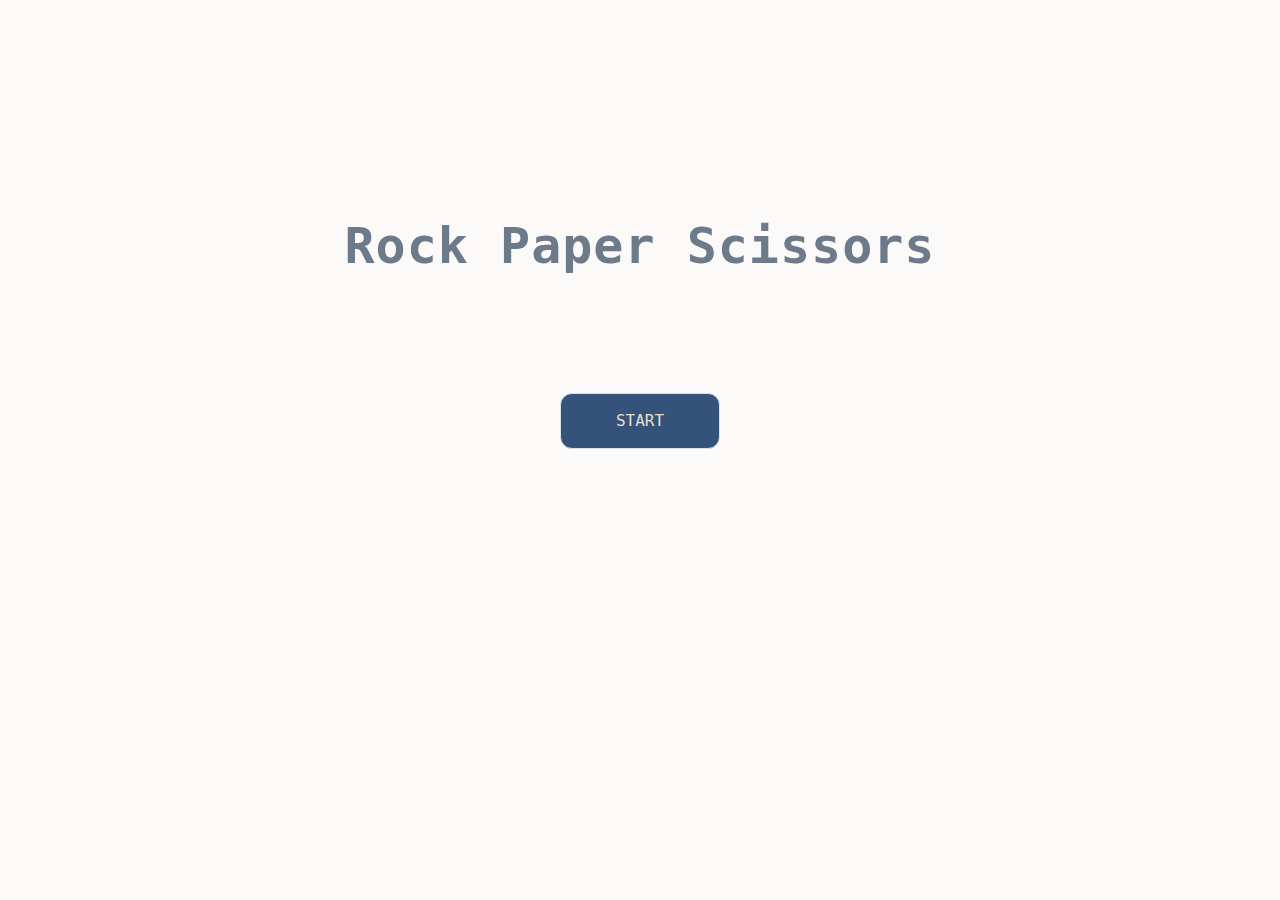
<file: index.html>
<!DOCTYPE html>
<html lang="en">
<head>
    <meta charset="UTF-8">
    <meta name="viewport" content="width=device-width, initial-scale=1.0">
    <title>Rock-paper-scissors</title>
    <script defer src="./scripts/index.js"></script>
    <link rel="stylesheet" href="./styles.css">


    <!--Press start 2P-->
    <link rel="preconnect" href="https://fonts.googleapis.com">
    <link rel="preconnect" href="https://fonts.gstatic.com" crossorigin>
    <link href="https://fonts.googleapis.com/css2?family=Press+Start+2P&family=Schibsted+Grotesk:ital,wght@0,400..900;1,400..900&display=swap" rel="stylesheet">
</head>
<body>
    <div class="start-main">
        <div class="main">
            <div class="game-name">
                <h1>Rock Paper Scissors</h1>
            </div>
            <button data-action="start">START</button>
        </div>
    </div>
</body>
</html>
</file>
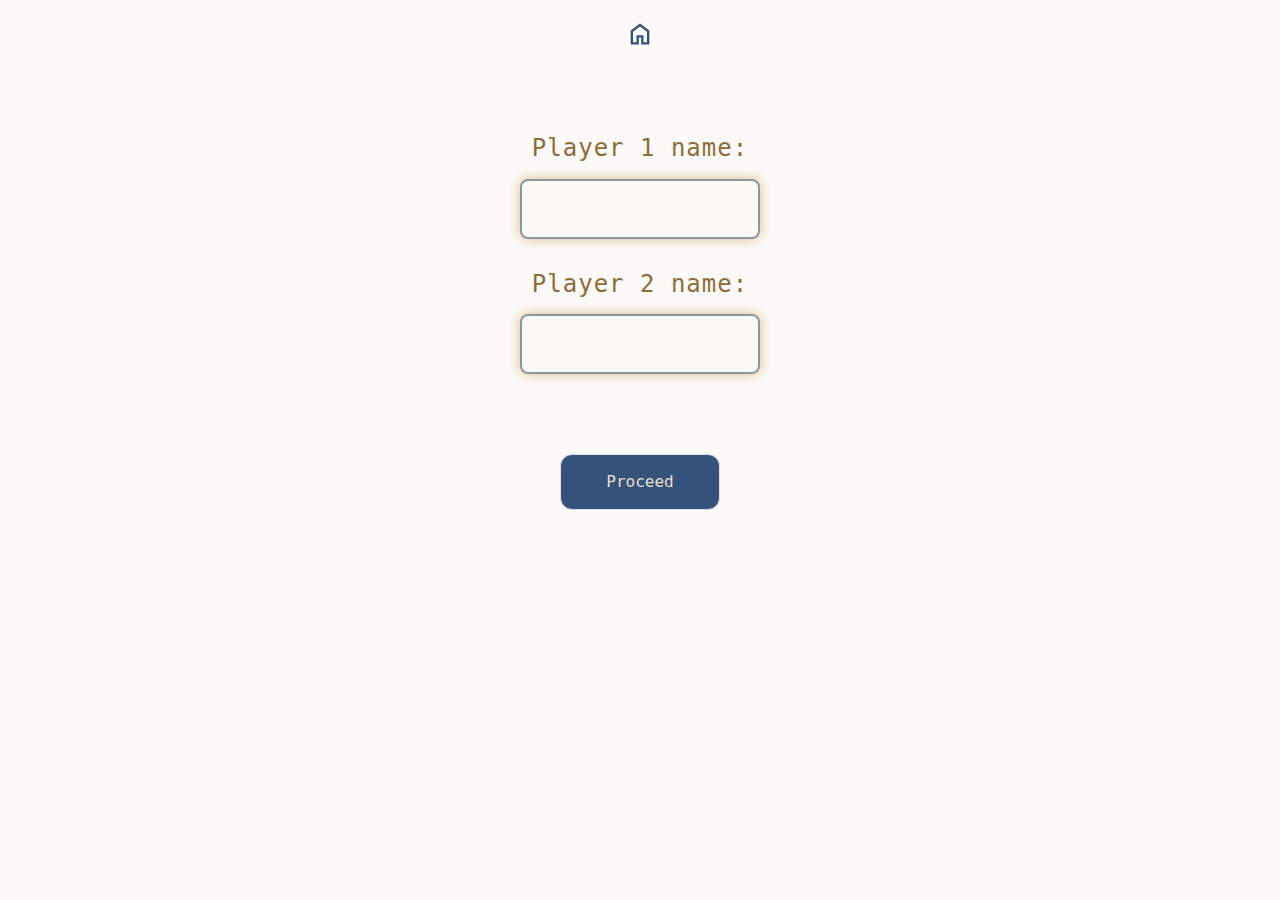
<file: pages/2-player-start.html>
<!DOCTYPE html>
<html lang="en">
<head>
    <meta charset="UTF-8">
    <meta name="viewport" content="width=device-width, initial-scale=1.0">
    <title>Rps-player-start</title>
    <script defer src="../game.js"></script>
    <script defer src="../scripts/2-player-start.js"></script>
    <link rel="stylesheet" href="../styles.css">

    <!--Press start 2P-->
    <link rel="preconnect" href="https://fonts.googleapis.com">
    <link rel="preconnect" href="https://fonts.gstatic.com" crossorigin>
    <link href="https://fonts.googleapis.com/css2?family=Press+Start+2P&family=Schibsted+Grotesk:ital,wght@0,400..900;1,400..900&display=swap" rel="stylesheet">
</head>
<body>
    <div class="home" onclick="goHome()">
        <svg xmlns="http://www.w3.org/2000/svg" height="28px" viewBox="0 -960 960 960" width="28px" fill="#35527a"><path d="M240-200h120v-240h240v240h120v-360L480-740 240-560v360Zm-80 80v-480l320-240 320 240v480H520v-240h-80v240H160Zm320-350Z"/></svg>
    </div>
    <div class="main selector">
        <div class="input-cont">
            <div class="selection-buttons-cont">
                <label for="player1Name">Player 1 name:</label>
                <input type="text" placeholder="" id="player1Name">
            </div>
            <div class="selection-buttons-cont">
                <label for="player2Name">Player 2 name:</label>
                <input type="text" id="player2Name">
            </div>
        </div>   
        <button type="button">Proceed</button> 
    </div>
</body>
</html>
</file>
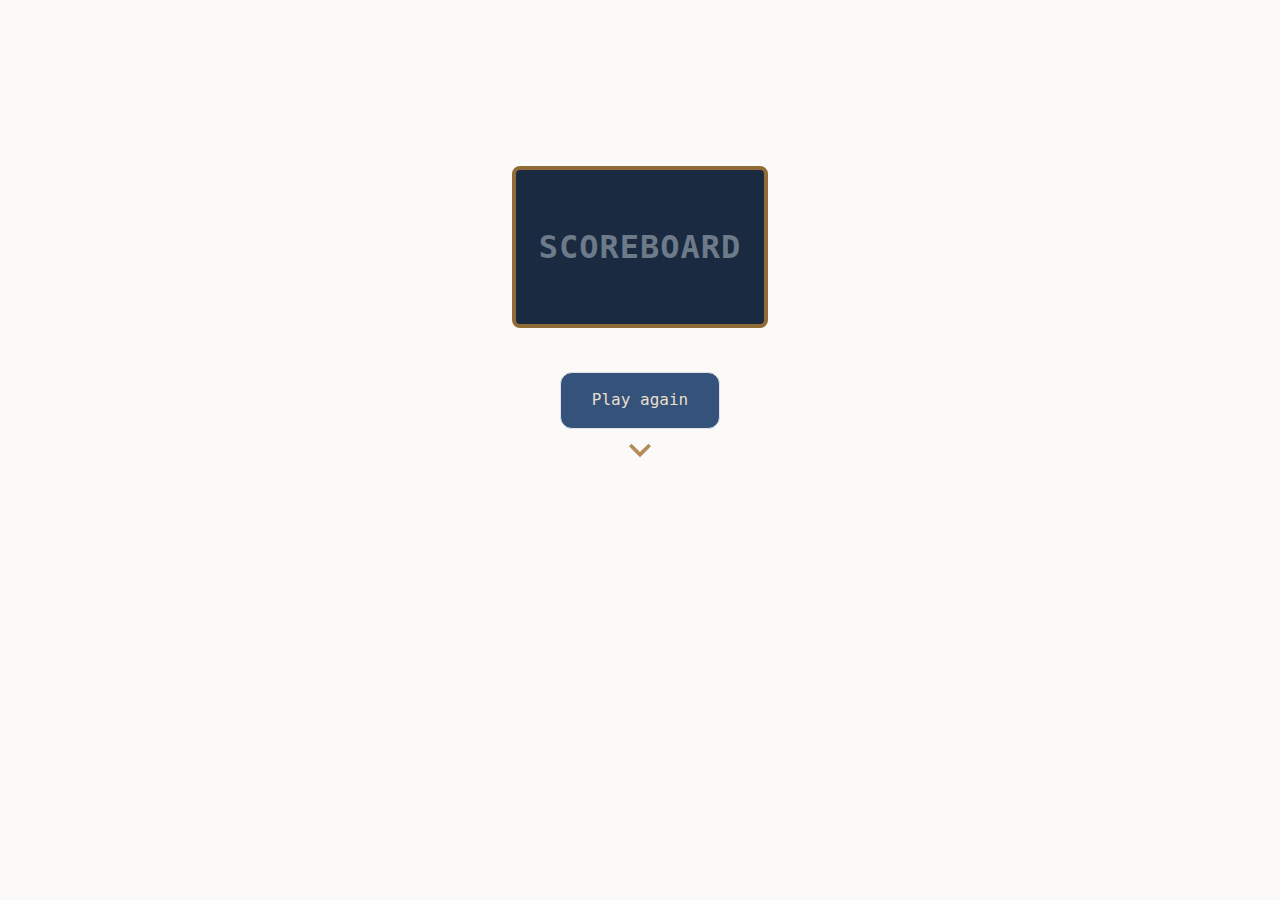
<file: pages/display.html>
<!DOCTYPE html>
<html lang="en">
<head>
    <meta charset="UTF-8">
    <meta name="viewport" content="width=device-width, initial-scale=1.0">
    <link rel="stylesheet" href="../styles.css">
    <script defer src="../game.js"></script>
    <script defer src="../scripts/display.js"></script>
    <title>Rps-display</title>

    <!--Press start 2P-->
    <link rel="preconnect" href="https://fonts.googleapis.com">
    <link rel="preconnect" href="https://fonts.gstatic.com" crossorigin>
    <link href="https://fonts.googleapis.com/css2?family=Press+Start+2P&family=Schibsted+Grotesk:ital,wght@0,400..900;1,400..900&display=swap" rel="stylesheet">
</head>
<body>
    <!--<div class="home">
        <svg xmlns="http://www.w3.org/2000/svg" height="28px" viewBox="0 -960 960 960" width="28px" fill="#35527a"><path d="M240-200h120v-240h240v240h120v-360L480-740 240-560v360Zm-80 80v-480l320-240 320 240v480H520v-240h-80v240H160Zm320-350Z"/></svg>
    </div>-->
    <div class="display-outer">
        <div class="main selector display">
            <div class="input-cont-display">
                <span><p id="player-choice"></p></span>
                <p id="computer-choice"></p>
                <p id="roundResult"></p>
                <div id="scoreboard">
                    <h3>SCOREBOARD</h3>
                    <pre id="scoreboard-body"></pre>
                </div>
            </div>
        </div>    
        <button id="play-again">Play again</button>
        <div>
            <div class="arrows">     
                <svg xmlns="http://www.w3.org/2000/svg" id="arrow-down" height="44px" viewBox="0 -960 960 960" width="44px" fill="#b38d57"><path d="M480-344 240-584l56-56 184 184 184-184 56 56-240 240Z"/></svg>
                <svg xmlns="http://www.w3.org/2000/svg" id="arrow-up" class="hidden" height="44px" viewBox="0 -960 960 960" width="44px" fill="#b38d57"><path d="M480-528 296-344l-56-56 240-240 240 240-56 56-184-184Z"/></svg>
            </div>
            <div class="buttons-outer hidden">
                <button data-set="start-over">Start over</button>
                <button data-set="switch">Switch mode</button>
            </div>
            <div id="switchMode" class="modal">
                <div class="modal-content">
                    <p id="switchMessage"></p>
                    <div class="modal-buttons">
                        <button id="confirmSwitch">Yes</button>
                        <button id="cancelSwitch">Cancel</button>
                    </div>
                </div>
            </div>
        </div>
    </div>        
</body>
</html>
</file>
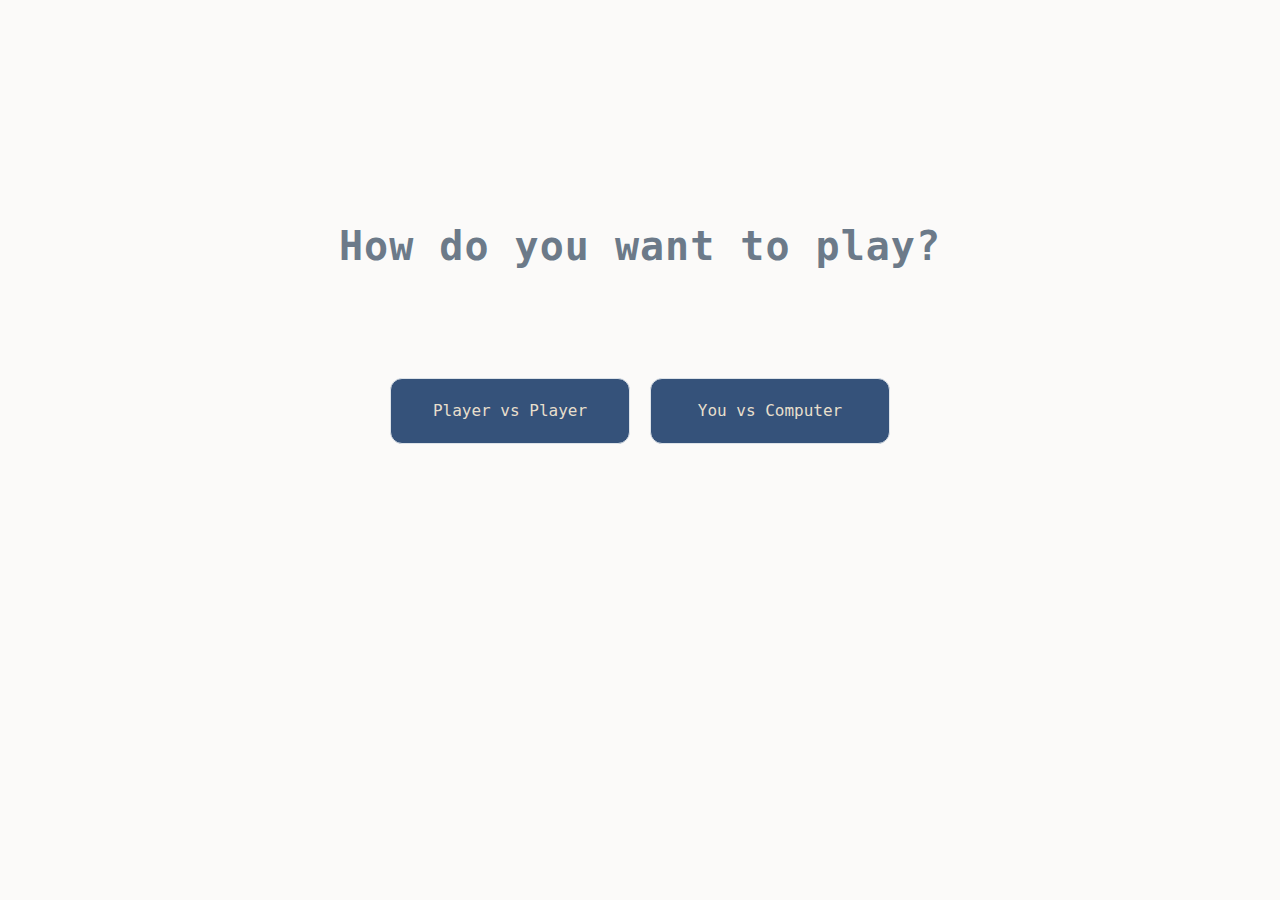
<file: pages/mode-selection.html>
<!DOCTYPE html>
<html lang="en">
<head>
    <meta charset="UTF-8">
    <meta name="viewport" content="width=device-width, initial-scale=1.0">
    <title>Rps-Selection</title>
    <script src="../scripts/mode-selection.js"></script>
    <link rel="stylesheet" href="../styles.css">


    <!--Press start 2P-->
    <link rel="preconnect" href="https://fonts.googleapis.com">
    <link rel="preconnect" href="https://fonts.gstatic.com" crossorigin>
    <link href="https://fonts.googleapis.com/css2?family=Press+Start+2P&family=Schibsted+Grotesk:ital,wght@0,400..900;1,400..900&display=swap" rel="stylesheet">
</head>
<body>
    <div class="start-main">
        <div class="main">
            <h2>How do you want to play?</h2>
            <div class="selection-buttons">
                <button data-selection="2Player">Player vs Player</button>
                <button data-selection="1Player">You vs Computer</button>
            </div>
        </div>
    </div>
</body>
</html>
</file>
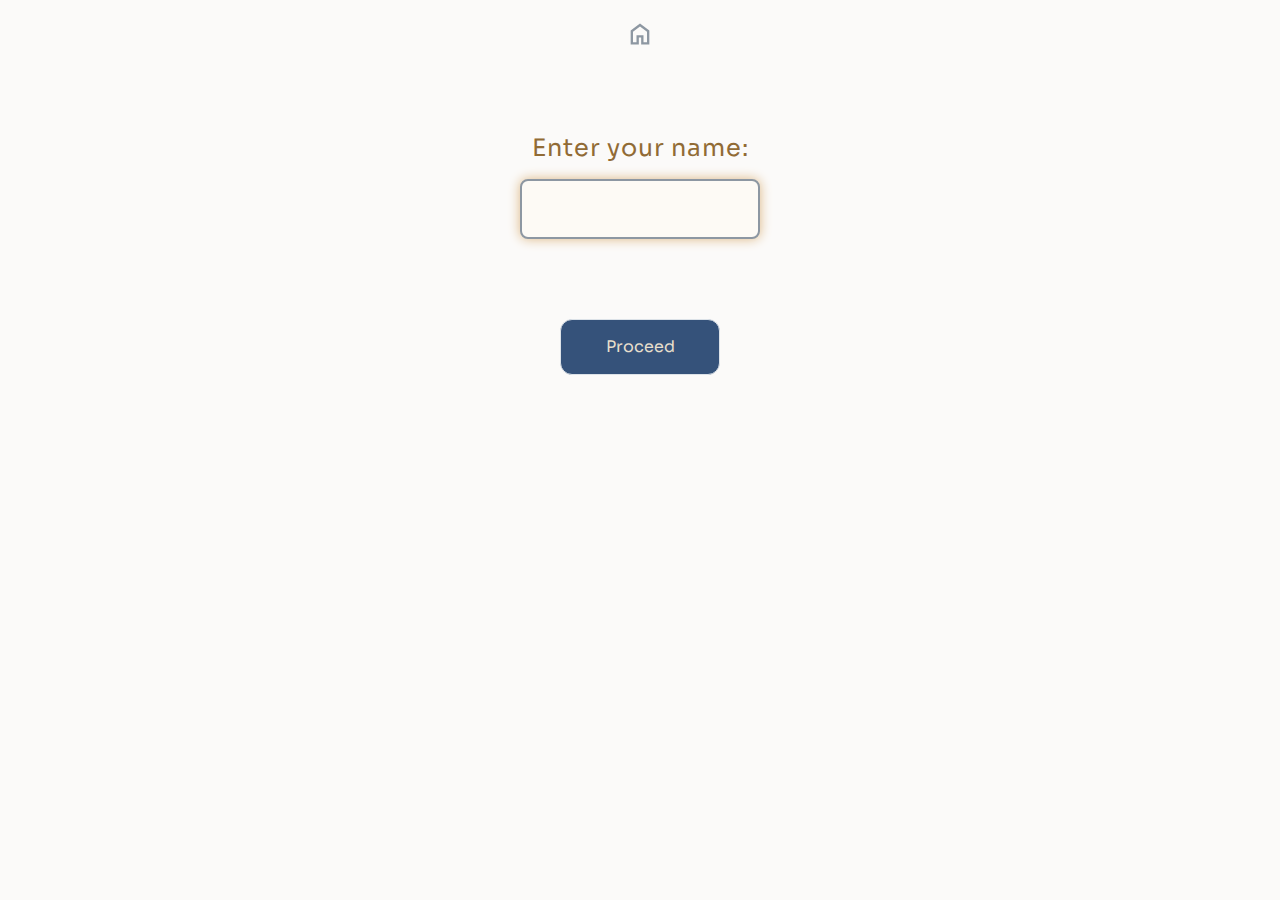
<file: pages/player-enter-name.html>
<!DOCTYPE html>
<html lang="en">
<head>
    <meta charset="UTF-8">
    <meta name="viewport" content="width=device-width, initial-scale=1.0">
    <link rel="stylesheet" href="../styles.css">
    <script src="../scripts/player-enter-name.js" defer></script>
    <script src="../game.js" defer></script>
    <title>Document</title>

    <!--Press start 2P-->
    <link rel="preconnect" href="https://fonts.googleapis.com">
    <link rel="preconnect" href="https://fonts.gstatic.com" crossorigin>
    <link href="https://fonts.googleapis.com/css2?family=Press+Start+2P&family=Schibsted+Grotesk:ital,wght@0,400..900;1,400..900&display=swap" rel="stylesheet">


    <!--Silkscreen-->
    <link rel="preconnect" href="https://fonts.googleapis.com">
    <link rel="preconnect" href="https://fonts.gstatic.com" crossorigin>
    <link href="https://fonts.googleapis.com/css2?family=Press+Start+2P&family=Schibsted+Grotesk:ital,wght@0,400..900;1,400..900&family=Silkscreen:wght@400;700&display=swap" rel="stylesheet">


    <!--Sora-->
    <link rel="preconnect" href="https://fonts.googleapis.com">
    <link rel="preconnect" href="https://fonts.gstatic.com" crossorigin>
    <link href="https://fonts.googleapis.com/css2?family=Pixelify+Sans:wght@400..700&family=Press+Start+2P&family=Schibsted+Grotesk:ital,wght@0,400..900;1,400..900&family=Silkscreen:wght@400;700&family=Sora:wght@100..800&family=VT323&display=swap" rel="stylesheet">
</head>
<body>
    <div class="home" onclick="goHome()">
        <svg xmlns="http://www.w3.org/2000/svg" height="28px" viewBox="0 -960 960 960" width="28px" fill="#8d97a2"><path d="M240-200h120v-240h240v240h120v-360L480-740 240-560v360Zm-80 80v-480l320-240 320 240v480H520v-240h-80v240H160Zm320-350Z"/></svg>
    </div>
    <div class="main selector">
        <div class="input-cont">
            <div class="selection-buttons-cont">
            <label>Enter your name:</label>
            <input type="text" id="singlePlayerName">
            </div>
        </div>   
        <button data-action="proceed">Proceed</button> 
    </div>
</body>
</html>
</file>
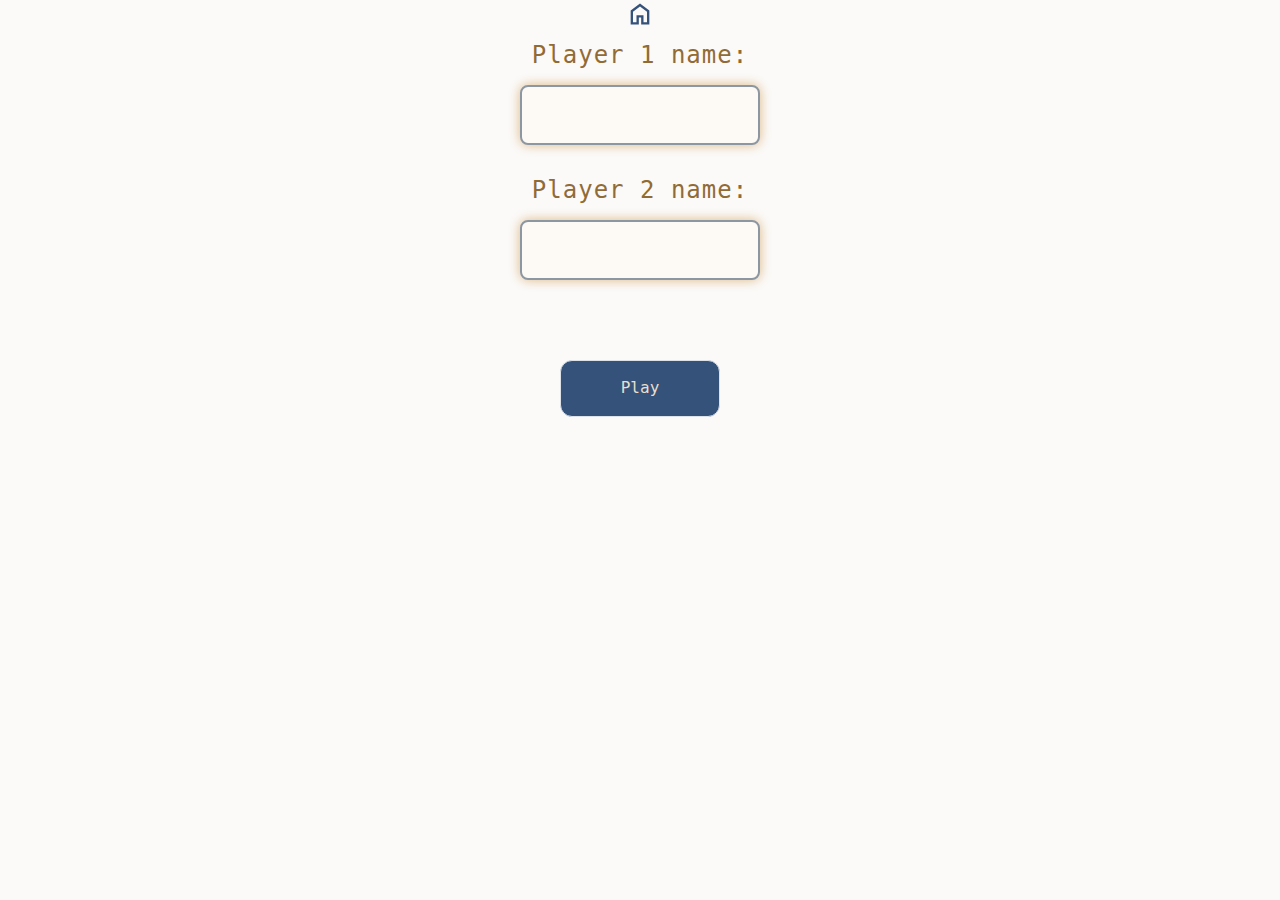
<file: pages/player-start.html>
<!DOCTYPE html>
<html lang="en">
<head>
    <meta charset="UTF-8">
    <meta name="viewport" content="width=device-width, initial-scale=1.0">
    <title>Rps-player-start</title>
    <link rel="stylesheet" href="../styles.css">

    <!--Press start 2P-->
    <link rel="preconnect" href="https://fonts.googleapis.com">
    <link rel="preconnect" href="https://fonts.gstatic.com" crossorigin>
    <link href="https://fonts.googleapis.com/css2?family=Press+Start+2P&family=Schibsted+Grotesk:ital,wght@0,400..900;1,400..900&display=swap" rel="stylesheet">
</head>
<body>
    <div class="nav">
        <svg xmlns="http://www.w3.org/2000/svg" height="28px" viewBox="0 -960 960 960" width="28px" fill="#35527a"><path d="M240-200h120v-240h240v240h120v-360L480-740 240-560v360Zm-80 80v-480l320-240 320 240v480H520v-240h-80v240H160Zm320-350Z"/></svg>
    </div>
    <div class="main selector">
        <div class="input-cont">
            <div class="selection-buttons-cont">
            <label>Player 1 name:</label>
            <input type="text" id="player1Name">
            </div>
            <div class="selection-buttons-cont">
            <label>Player 2 name:</label>
            <input type="text" id="player2Name">
            </div>
        </div>   
        <button onclick="captureNames()">Play</button> 
    </div>

    <script>
        const nav = document.querySelector(".nav");
            nav.addEventListener("click", () => {
            window.location.href = "../index.html";
        });

        function captureNames () {
            const Player1Name = document.getElementById("player1Name").value;
            const player2Name = document.getElementById("player2Name").value;

            // check if name was entered
            if (!Player1Name) {
                alert("Please enter a name for Player 1 before proceeding");
                return;
            }
            if (!player2Name) {
                alert("Please enter a name for Player 2 before proceeding");
                return;
            }

            //build query parameters
            const params = new URLSearchParams();
            params.set("player1", Player1Name);
            params.set("player2", player2Name);
            params.set("mode", "multi");

            window.location.href = "./player-1-selection.html?" + params.toString();
        }
    </script>
</body>
</html>
</file>
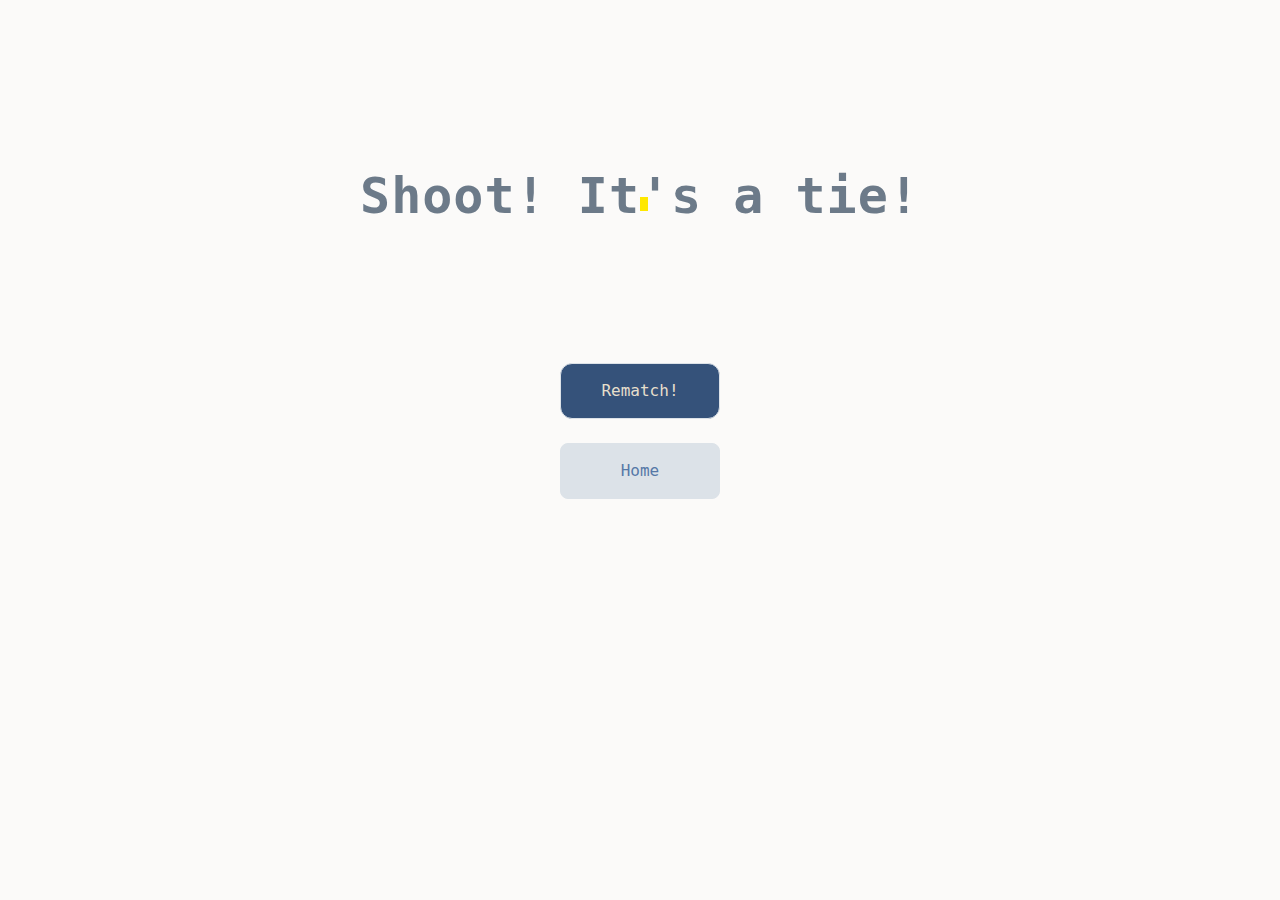
<file: pages/results.html>
<!DOCTYPE html>
<html lang="en">
    <head>
        <meta charset="UTF-8">
        <meta name="viewport" content="width=device-width, initial-scale=1.0">
        <title>Results</title>
        <script defer src="../game.js"></script>
        <script defer src="../scripts/results.js"></script>
        <script defer src="../scripts/confetti.js" ></script>
        <link rel="stylesheet" href="../styles.css">

        <!--Press start 2P-->
        <link rel="preconnect" href="https://fonts.googleapis.com">
        <link rel="preconnect" href="https://fonts.gstatic.com" crossorigin>
        <link href="https://fonts.googleapis.com/css2?family=Press+Start+2P&family=Schibsted+Grotesk:ital,wght@0,400..900;1,400..900&display=swap" rel="stylesheet">
    </head>
    <body>
        <div class="start-main">
        <div class="main">
            <h1 id="winner-message"></h1>
            <div class="extended">
                <button id="play-again">Rematch!</button>
                <button class="return" onclick="goHome()">Home</button>
            </div>
        </div>
    </body>
</html>
</file>
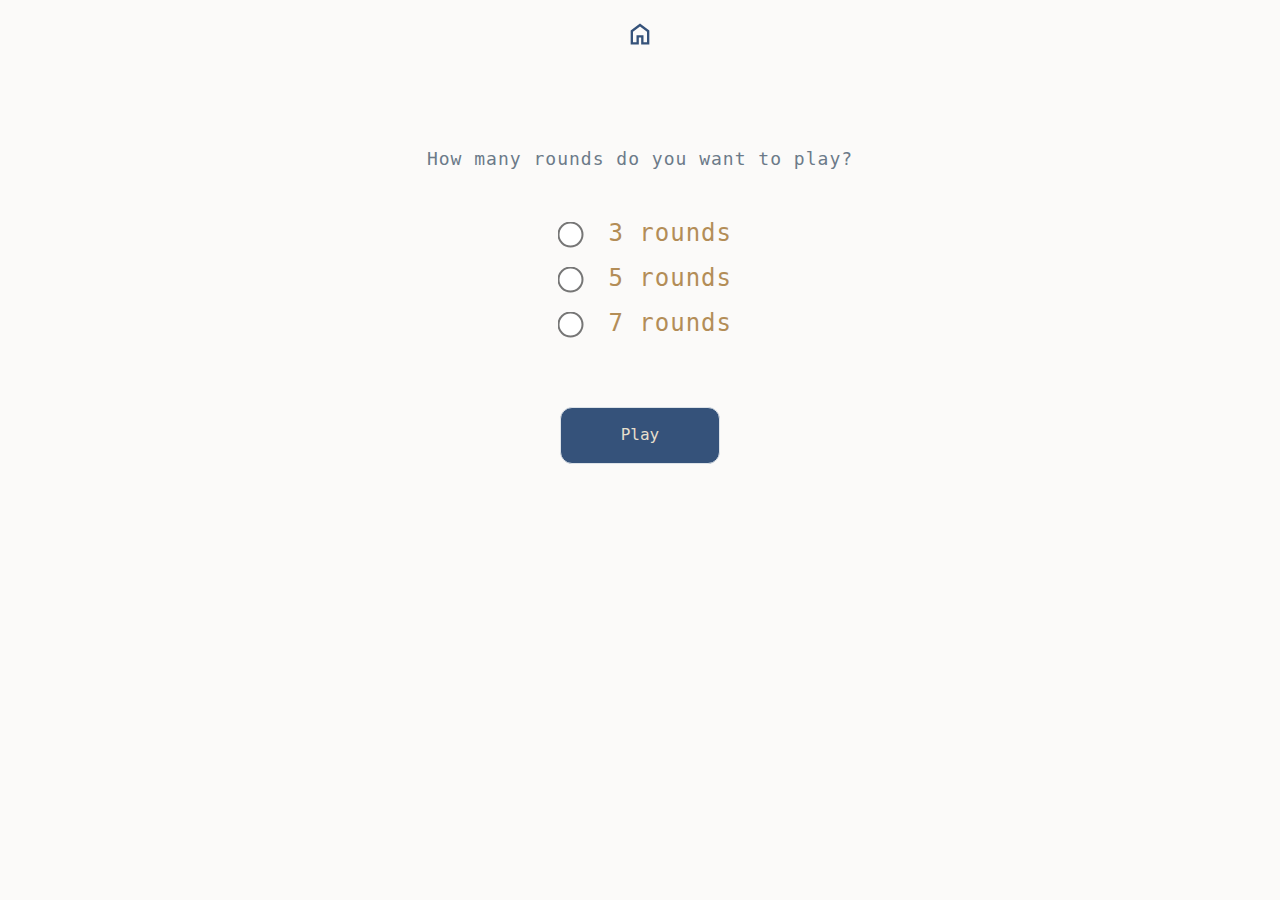
<file: pages/round-select.html>
<!DOCTYPE html>
<html lang="en">
<head>
    <meta charset="UTF-8">
    <meta name="viewport" content="width=device-width, initial-scale=1.0">
    <link rel="stylesheet" href="../styles.css">
    <script defer src="../scripts/round-select.js"></script>
    <script defer src="../game.js"></script>
    <title>Document</title>

    <!--Press start 2P-->
    <link rel="preconnect" href="https://fonts.googleapis.com">
    <link rel="preconnect" href="https://fonts.gstatic.com" crossorigin>
    <link href="https://fonts.googleapis.com/css2?family=Press+Start+2P&family=Schibsted+Grotesk:ital,wght@0,400..900;1,400..900&display=swap" rel="stylesheet">
</head>
<body>
    <div class="home" onclick="goHome()">
        <svg xmlns="http://www.w3.org/2000/svg" height="28px" viewBox="0 -960 960 960" width="28px" fill="#35527a"><path d="M240-200h120v-240h240v240h120v-360L480-740 240-560v360Zm-80 80v-480l320-240 320 240v480H520v-240h-80v240H160Zm320-350Z"/></svg>
    </div>
    <div class="main">
        <p>How many rounds do you want to play?</p>
            <form action="">
                <input type="radio" name="choice" data-value="3-rounds"> 3 rounds<br>
                <input type="radio" name="choice" data-value="5-rounds"> 5 rounds<br>
                <input type="radio" name="choice" data-value="7-rounds"> 7 rounds<br>
            </form>
        <button data-choice="play">Play</button>
    </div>
</body>
</html>
</file>
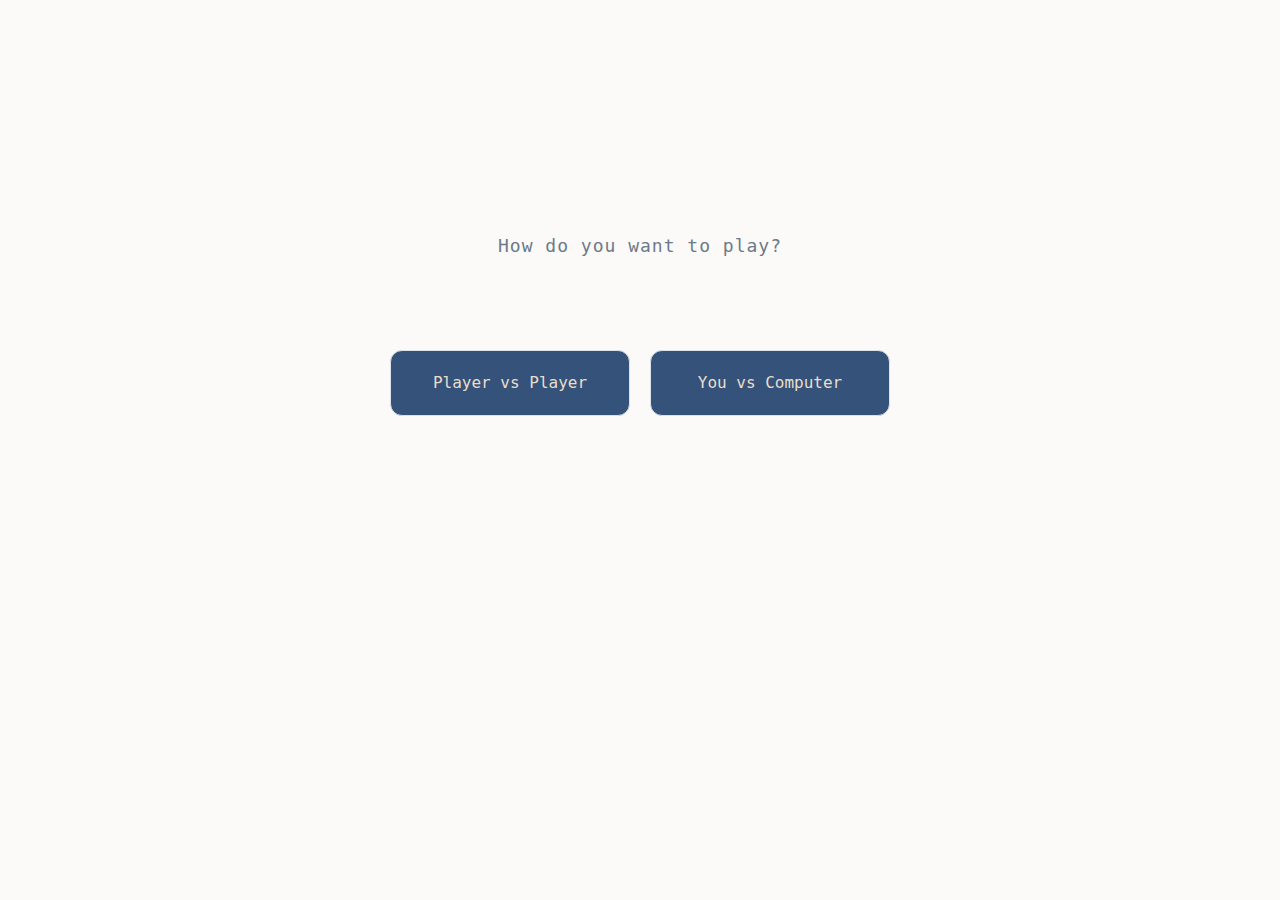
<file: pages/selection.html>
<!DOCTYPE html>
<html lang="en">
<head>
    <meta charset="UTF-8">
    <meta name="viewport" content="width=device-width, initial-scale=1.0">
    <title>Rps-Selection</title>
    <link rel="stylesheet" href="../styles.css">


    <!--Press start 2P-->
    <link rel="preconnect" href="https://fonts.googleapis.com">
    <link rel="preconnect" href="https://fonts.gstatic.com" crossorigin>
    <link href="https://fonts.googleapis.com/css2?family=Press+Start+2P&family=Schibsted+Grotesk:ital,wght@0,400..900;1,400..900&display=swap" rel="stylesheet">
</head>
<body>
    <div class="start-main">
        <div class="main">
            <p>How do you want to play?</p>
            <div class="selection-buttons">
                <button data-selection="2Player">Player vs Player</button>
                <button data-selection="1Player">You vs Computer</button>
            </div>
        </div>
    </div>
    <script>
        function getSelection () {
            const selectButton = document.querySelectorAll("button[data-selection]");
            selectButton.forEach(currentItem => {
                currentItem.addEventListener("click", () => {
                    const selection = currentItem.dataset.selection;
                    openRespectivePage(selection);
                });
            });
        }

        function openRespectivePage(selection) {
            if (selection === "1Player") {
                //pass mode into URL
                window.location.href = "../pages/player-enter-name.html?mode=single";
            } else if (selection === "2Player") {
                window.location.href = "../pages/player-start.html?mode=multi";
            };
        }

        getSelection ();
    </script>
</body>
</html>
</file>
<file: styles.css>
html {
  padding: 0;
  margin: 0;
}

:root {
  font-size: 62.5%;
  box-sizing: border-box;
  font-family: "Press Start 2p", monospace;
  font-family: "Silkscreen", monospace;
  font-family: "Sora", monospace;
  line-height: 1.8;
  letter-spacing: .1rem;
  

  --cr-0: #fcf1dc;
  --cr-1: #e1c89a;
  --cr-2: #ddb783;
  --cr-3: #b38d57;
  --cr-3-5: #916b35;
  --cr-4: #67481e;
  --cr-5: #1e1406;
  --dk-000: #5678a7;
  --dk-00: #35527a;
  --dk-01: #1e3555;
  --dk-1: #1a2a40;
  --dk-2: #040a12;
  --ter-00: #d5caf1;
  --ter-0: #c4aef6;
  --ter-1: #9881ca;
  --ter-2: #46336e;
  --ter-3: #1e1239;
  --dk-grey: #585a5c;

  --li-1: #fdfaf5;
  --li-2: #c9c6c0;
  --ol-1: #fbfaf9;
  --ol-2: #e7dfcc;
  --ol-2-5: #7b7d7d;
  --ol-3: #565756;
  --sl-000: #dce2e8;
  --sl-00: #aeb6bf;
  --sl-0: #8d97a2;
  --sl-1: #6c7a89;
  --sl-2: #475666;
  --sl-3: #2e3b48;
  --sl-4: #1e2a36;
}

*, *::before, *::after {
  box-sizing: inherit;
}






h1, h2, h3, h4, p {
  color: var(--sl-1);
  text-align: center;
}

h1 {
  font-size: clamp(3.2rem, 2.4rem + 3vw, 5rem);
  line-height: 1.3;
}

h2 {
  font-size: clamp(2.6rem, 2rem + 2vw, 4rem);
  line-height: 1.35;
}

h3 {
  font-size: clamp(2.2rem, 1.6rem + 1.5vw, 3.2rem);
  line-height: 1.4;
}

h4, form {
  font-size: clamp(1.8rem, 1.4rem + 1vw, 2.4rem);
  line-height: 1.45;
}

p {
  font-size: clamp(1.4rem, 1.2rem + 0.5vw, 1.8rem);
  line-height: 1.6;
}

select {
  border-radius: 6px;
}

select option {
  background-color: var(--dk-2);
  color: var(--ter-1);
  font-family: monospace;
}

body {
  background-color: var(--ol-1);
  padding: 0 clamp(2.8rem, 2.6rem + 1.5vw, 4.8rem);
  margin: 0;
  height: 100vh;
  display: flex;
  flex-direction: column;
  align-items: center;
}

.start-main {
  display: flex;
  align-items: center;
  height: 70vh;
}

.main {
  display: flex;
  flex-direction: column;
  /*justify-content: center;*/
  align-items: center;
  gap: 2rem;
  /*padding-bottom: 16rem;*/
}

.main.selector {
  display: flex;
  gap: 8rem;
  /*padding-top: 4.8rem;*/
}

.main.selector.display {
  padding: clamp(4rem, 4rem + .5vh, 6rem) 0rem;
  gap: 4rem;
  /*border: 2px solid var(--cr-2);*/
  /*box-shadow: 0 0 12px var(--ter-1);  */  /* subtle glow */
  height: fit-content;
}

.home {
  padding: 2rem;
  display: flex;
  color: var(--cr-3);
  /*border: 2px solid var(--cr-3);*/
  margin-bottom: 5%;
  border-radius: 6px;
  cursor: pointer;
}

.display-outer {
  display: flex;
  flex-direction: column;
  align-items: center;
  /*justify-content: center;*/
  min-height: 90vh;
}

#player-choice, #computer-choice, #roundResult {
  color: var(--sl-1);
}

span {
  color: var(--cr-3);
}

form {
  color: var(--cr-3);
}

input[type="radio"] {
  transform: scale(2); /* make Option 2 bigger */
  accent-color: var(--sl-1);    /* change its circle color */
  margin: 1.6rem;
}

.radio-text {
  color: var(--cr-3-5);
}

#scoreboard {
  color: var(--ol-2);
  background-color: var(--dk-1);
  font-size: medium;
  font-family: "Silkscreen", monospace;
  padding: clamp(2rem, 1.8rem + .5vh, 2.4rem);
  border-radius: .8rem;
  border: .4rem solid var(--cr-3-5);
  
  width: fit-content;
  margin: 0rem auto;
  margin-top: clamp(1.5rem, 1.5rem + 0.5vh, 4rem);
  text-align: center;
}

#scoreboard h2 {
  margin-top: 0;
  padding-top: .2rem;
  color: var(--cr-2);
}

#scoreboard-body {
  font-family: monospace;
  text-align: center;
  font-size: clamp(1.6rem, 1.6rem + 0.5vw, 2rem);
  margin: clamp(1.2rem, 1rem + .5vh, 1.8rem) 0;
}

.player-turn {
  display: flex;
  justify-content: center;
  font-family: "silkscreen", cursive;
  font-size: clamp(1.8rem, 1.8rem + 0.5vw, 2.4rem);
  color: var(--sl-2);
  padding: 1rem 2rem;
  /*border: 1px solid var(--ter-2);*/
  box-shadow: 0 0 8px var(--cr-3);  /* subtle glow */
  margin-bottom: 2.4rem;
  border-bottom: 4px solid transparent;
  border-radius: 2px;
  width: fit-content;
  position: relative;
}

.player-turn::after {
  content: "";
  position: absolute;
  left: 0;
  right: 0;
  bottom: 0;
  height: 4px; /* thickness of the dotted line */ 
  background-image: radial-gradient(circle, var(--cr-4) 2px, transparent 2px); 
  background-size: 10px 8px; /* horizontal spacing, edge smoothness */ 
  background-repeat: round; /* repeat dots horizontally */
}

.game-name {
  display: flex;
  padding: 0 1.6rem;
  margin-bottom: 6rem;
}

.buttons {
  display: flex;
  justify-content: center;
  gap: 2rem;
  flex-wrap: wrap;
  padding-top: 2.8rem;
}

button {
  display: flex;
  justify-content: center;
  font-size: clamp(1.4rem, 1.2rem + 1vw, 1.6rem); 
  line-height: 1.4; 
  padding: 1.6rem 2.4rem;
  background-color: var(--dk-00);
  color: var(--ol-2);
  border-radius: 1.2rem;
  cursor: pointer;
  width: 16rem;
  border: 1px solid var(--sl-000);
}

button #play-again {
  width: 24rem;
  margin-bottom: 2rem;
  border: none;
}

button[data-set], button[data-set]:hover {
  width: 20rem;
  padding: 1.6rem 1.6rem;
  font-family: "Silkscreen", cursive;
  color: var(--li-2);
  background-color: var(--sl-2);
  border: .5px solid var(--cr-3);
}

.selection-buttons {
  display: flex;
  justify-content: center;
  flex-wrap: wrap;
  gap: 2rem;
  padding-top: 5.2rem;
}

button, textarea, select, input { 
  font-family: inherit;
}

button[data-selection] {
  line-height: 2;
  width: 24rem;
  padding: 1.6rem 2.8rem;
}

button:hover {
  background-color: var(--dk-01);
}

button[data-choice="play"] {
  margin-top: 4rem;
}

.buttons-outer {
  display: flex;
  flex-direction: column;
  align-items: center;
  gap: 1.2rem;
  padding: 2rem 0;
  padding-bottom: 8rem;
  width: 100vw;
  border-top: 1px solid var(--cr-2);
}

.selection-buttons-cont {
  display: flex;
  flex-direction: column;
  gap: 0.8rem;
}

.extended {
  display: flex;
  flex-direction: column;
  align-items: center;
  gap: 2.4rem;
  margin-top: 8rem;
}

.return {
  color: var(--dk-000);
  background-color: var(--sl-000);
  border-radius: .8rem;
  border: 1px solid var(--sl-000);
}

.return:hover {
  background-color: var(--sl-00);
}

label {
  color: var(--cr-3-5);
  font-size: clamp(1.8rem, 1.4rem + 1vw, 2.4rem);
  text-align: center;
}

input[type="text"] {
  border: 2px solid var(--sl-0);      
  border-radius: .8rem;
  padding: 1.2rem 1rem;
  font-size: clamp(1.6rem, 1.5rem + 0.5vw, 1.8rem);
  background-color: var(--li-1);
  color: var(--sl-1);        
  box-shadow: 0 0 12px var(--cr-2);    /* subtle glow */
  caret-color: var(--sl-0);   
  width: 24rem;
  height: 6rem;
}

.input-cont {
  display: flex;
  flex-direction: column;
  gap: 2.4rem;
}

.input-cont-display {
  display: flex;
  flex-direction: column;
  gap: .4rem;
  flex-wrap: wrap;
}

.display-results {
  margin-bottom: 2.8rem;
}

.arrows {
  display: flex;
  justify-content: center;
}

.emoji-character {
  width: clamp(3rem, 3rem + 0.5vw, 6rem);              
  vertical-align: middle;   /* keeps it aligned with text */
  transform-origin: center bottom;
  animation: wiggle 1s ease-in-out 5s, armsUpDown 1s ease-in-out infinite;
}

/* Side-to-side wiggle */
@keyframes wiggle {
  0%, 100% { transform: rotate(0deg); }
  25% { transform: rotate(5deg); }
  75% { transform: rotate(-5deg); }
}

/* Simulated arm movement using scale */
@keyframes armsUpDown {
  0%, 100% { scale: 1; }
  50% { scale: 1.05; }
}

.hidden {
  display: none;
}





/* Modal backdrop */
#switchMode.modal {
  display: none;              /* hidden by default */
  position: fixed;
  top: 0; left: 0;
  width: 100%; height: 100%;
  background-color: rgba(22, 36, 50, 0.8);
  z-index: 999;
}

/* Modal box */
#switchMode .modal-content {
  display: flex;
  flex-direction: column;
  align-items: center;
  background: var(--cr-0);
  padding: 2rem 1.6rem;
  border-radius: 8px;
  /*width: 300px;*/
  margin: 15%;
  text-align: center;
  animation: fadeIn 0.3s ease;
}

#switchMode #switchMessage {
  color: var(--cr-4);
}

/* Buttons */
#switchMode .modal-buttons {
  margin-top: 2rem;
  display: flex;
  flex-direction: column;
}

#switchMode .modal-buttons button {
  margin: .8rem;
  padding: 1.6rem 1.6rem;
  border: none;
  border-radius: .6rem;
  cursor: pointer;
  font-weight: 600;
}

#confirmSwitch {
  background-color: var(--dk-00);
  color: var(--cr-1);
}

#cancelSwitch {
  background-color: rgb(160, 158, 158);
  color: var(--cr-0);
}

/* Fade animation */
@keyframes fadeIn {
  from { opacity: 0; transform: scale(0.9); }
  to   { opacity: 1; transform: scale(1); }
}

.progress-circle {
  width: 5.6rem;
  height: 5.6rem;
  border: .8rem solid var(--cr-1);
  border-top: .8rem solid var(--sl-1);
  border-radius: 50%;
  animation: spin 3s linear forwards;
}

@keyframes spin {
  from { transform: rotate(0deg); }
  to   { transform: rotate(360deg); }
}






/* Confetti pieces will be absolutely positioned relative to #winner-message */
#winner-message {
  position: relative; /* anchor point for confetti */
}

#winner-message .confetti {
  position: absolute;
  width: 8px;
  height: 14px;
  opacity: 0.9;
  animation: splash 6s forwards;
}

/* strips: thin rectangles */
#winner-message .strip {
  background-color: var(--color);
}

/* spirals: use border-radius and rotation */
#winner-message .spiral {
  width: 10px;
  height: 10px;
  border: 2px solid var(--color);
  border-radius: 50%;
  animation: spiralMove 6s forwards;
}

@keyframes splash {
  to {
    transform: translate(var(--x), var(--y)) rotate(360deg);
    opacity: 0;
  }
}

@keyframes spiralMove {
  to {
    transform: translate(var(--x), var(--y)) rotate(720deg) scale(0.5);
    opacity: 0;
  }
}



/* Page icons */
.floating-icons {
  position: absolute;
  top: 0;
  left: 0;
  width: 100%;
  height: 100%;
  pointer-events: none;
  overflow: hidden;
  z-index: -1;
}

.icon {
  position: absolute;
  width: 2rem;
  height: 2rem;
  opacity: .6;
  animation: float 20s linear infinite;  /* speed of the animation */
  filter: invert(100%) sepia(0%) saturate(0%) hue-rotate(0deg); /* editable color */
}

/* Unique paths for each icon */
.scissors {
  top: 90%;
  left: 20%;
  animation-delay: 2s;
}

.globe {
  top: 120%;
  left: 50%;
  animation-delay: 2s;
}

.paper {
  top: 20%;
  left: 60%;
  animation-delay: 0s;
}

.planet {
  top: 80%;
  left: 90%;
  animation-delay: 3s;
}

.gesture {
  top: 50%;
  left: 20%;
  animation-delay: 1s;
}

/* Orbit-style float animation */
@keyframes float {
  0%   { transform: translate(0, 0) rotate(0deg); }
  25%  { transform: translate(-5vw, -20vh) rotate(90deg); }
  50%  { transform: translate(0, -70vh) rotate(180deg); }
  75%  { transform: translate(-15vw, -30vh) rotate(270deg); }
  100% { transform: translate(0, 0) rotate(360deg); }
}
</file>
